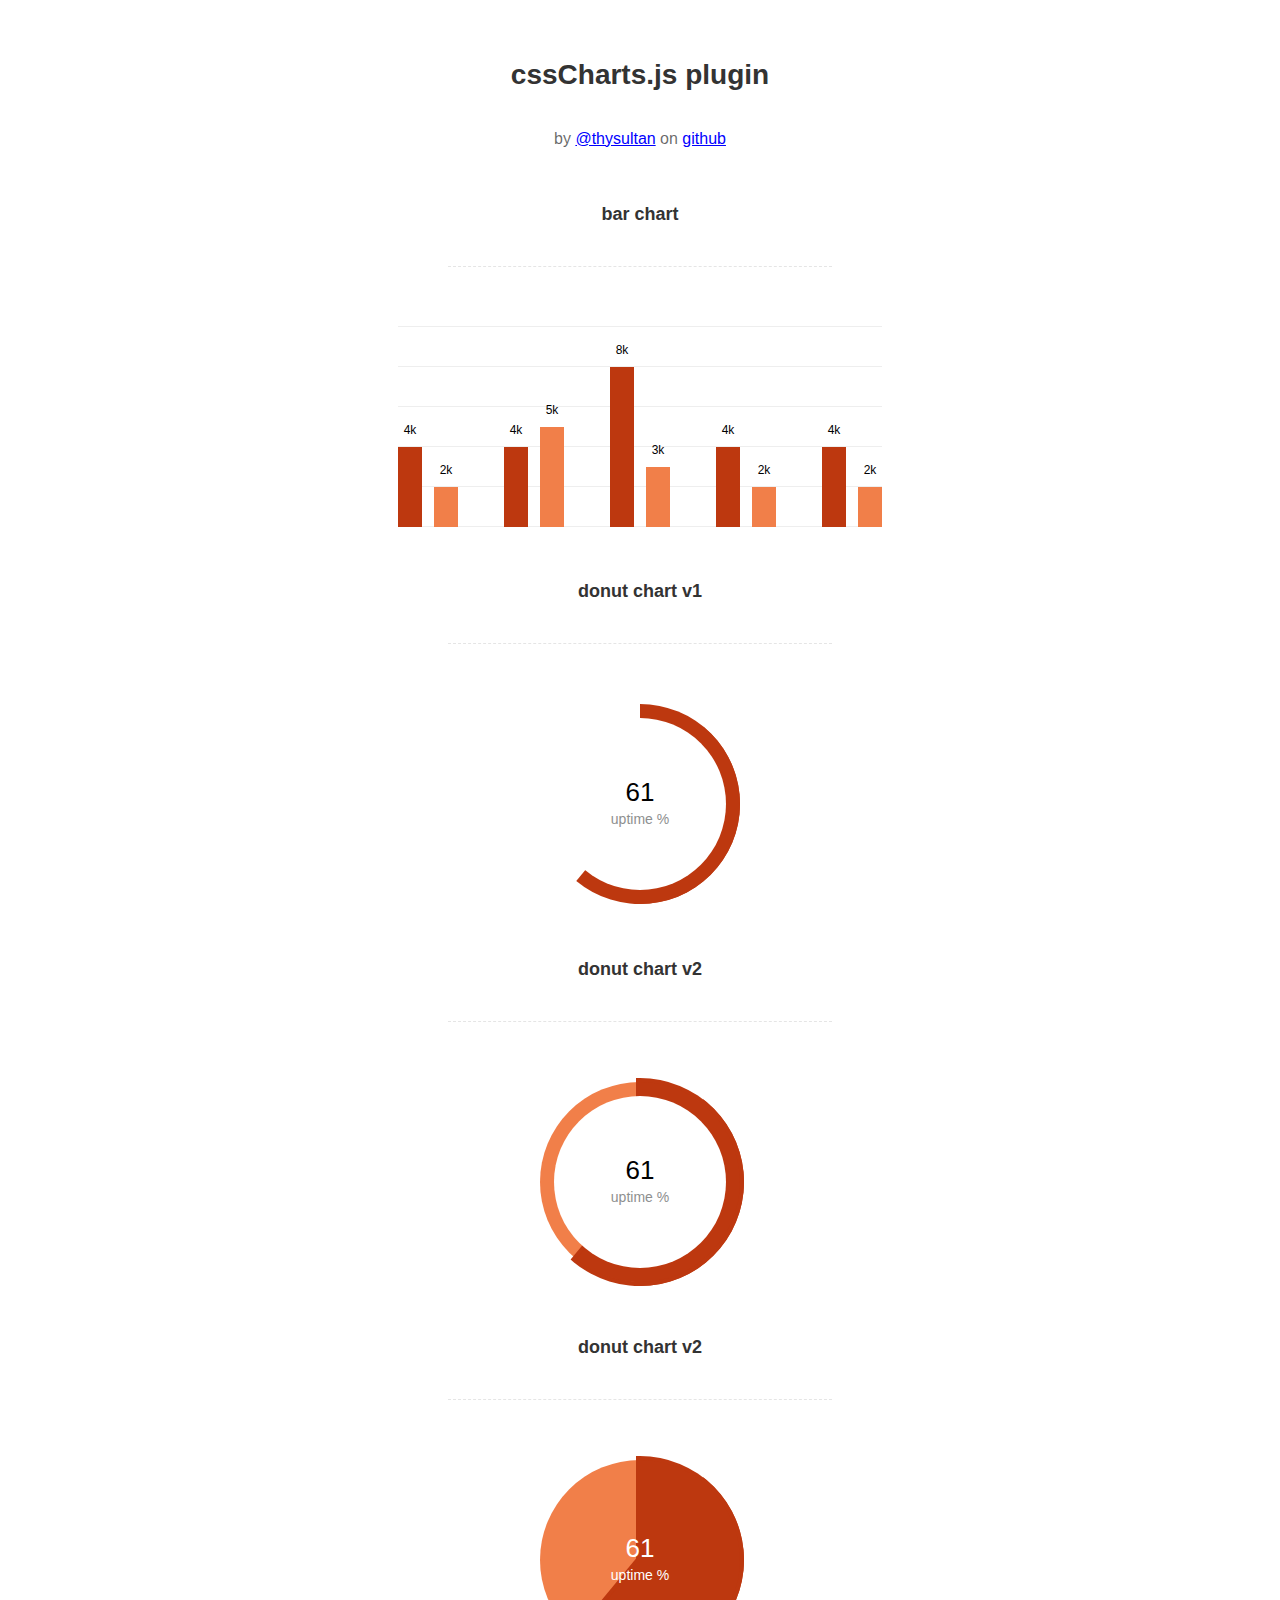
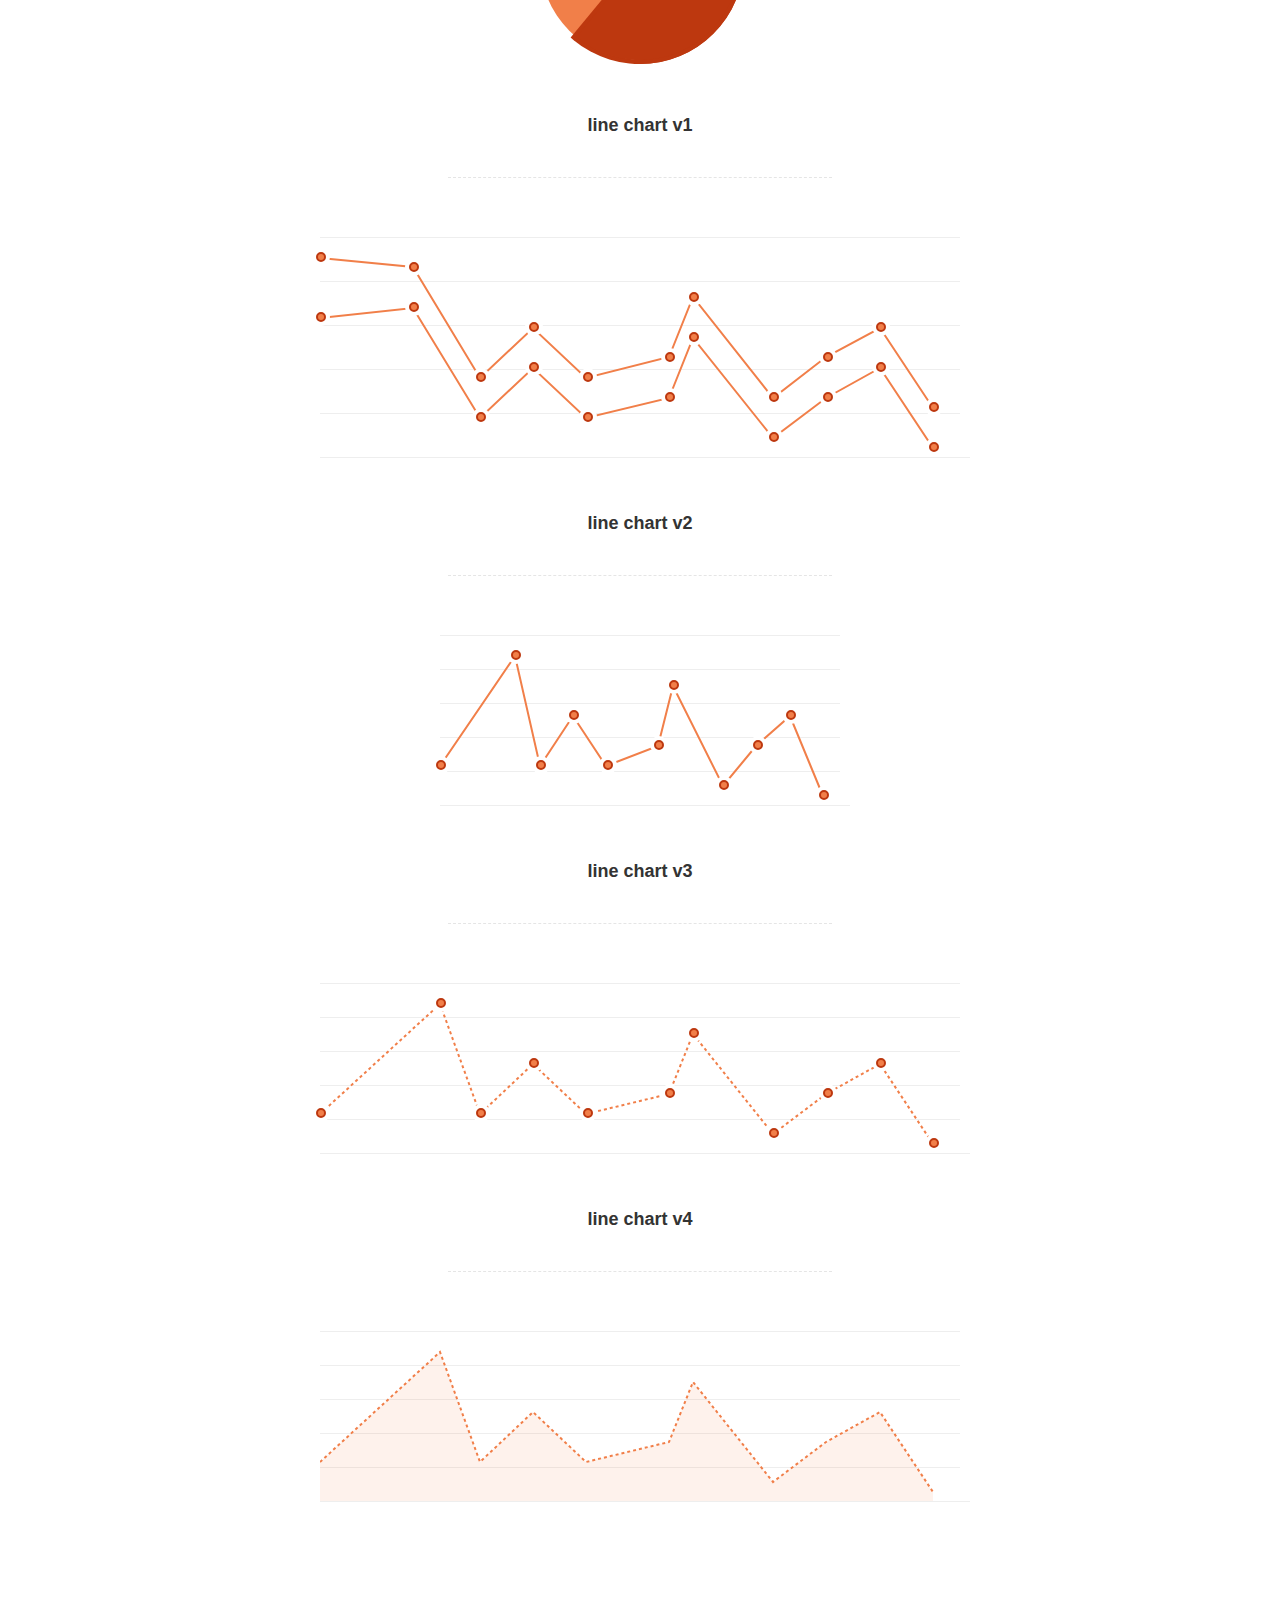
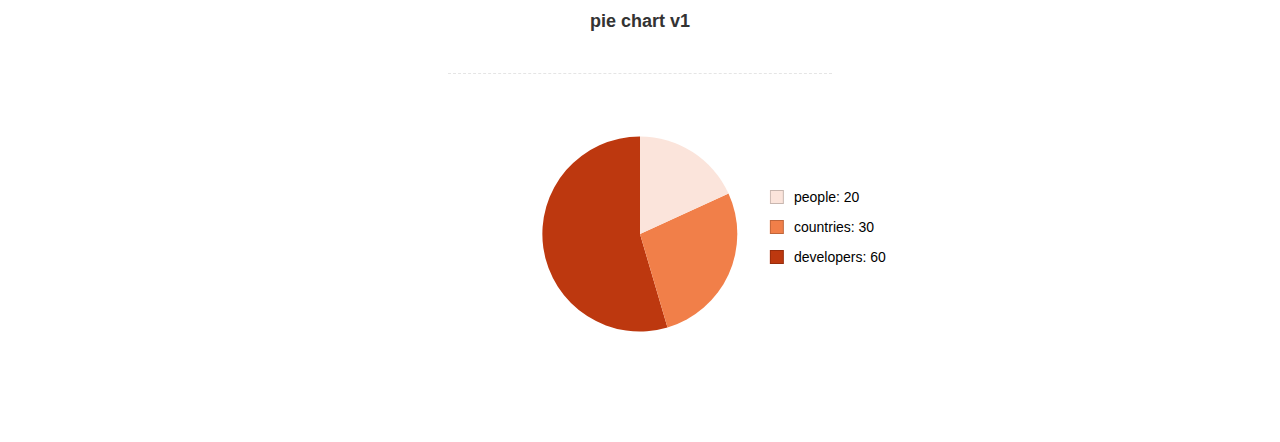
<file: static/js/Lightweight-Chart/index.html>
<!doctype html>
<html>
    <head>
        <meta charset="utf-8">
        <meta name="description" content="A jquery plugin to create simple donut, bar or line charts with dom nodes, style with css.">
        <meta name="viewport" content="width=device-width, initial-scale=1">
        <title>cssCharts.js - jquery css charts</title>
        <script src="https://ajax.googleapis.com/ajax/libs/jquery/2.1.3/jquery.min.js"></script>

        <link rel="stylesheet" href="cssCharts.css">
        <script src="jquery.chart.js"></script>

        <style>
          /* page specific styles*/
          h1{text-align:center;font-family:sans-serif;font-size:28px;color:#333;padding:40px 0 0 0;}
          h2{text-align:center;font-family:sans-serif;font-size:18px;color:#333;padding:40px 0 0 0;}
          hr{width:60%;height:1px;background:none;border:none;border-bottom:1px dashed rgba(0,0,0,0.1);outline:none;margin:40px auto 60px auto;}

          .desc p{text-align:center;font-size:16px;color:rgba(0,0,0,0.6);padding:20px 0 0 0;font-family:sans-serif;}
          .desc a{color:blue;}
          .wrap{margin:0 auto;width:640px;padding-bottom:100px;}
          #line{width:400px;}
          /* page specific styles*/
        </style>
    </head>
    <body>
      <div class="wrap">

        <div class="desc">
          <h1>cssCharts.js plugin</h1><p>by
          <a href="http://twitter.com/thysultan">@thysultan</a> on
          <a href="https://github.com/sultantarimo/cssCharts.js">github</a>
        </p>
        </div>

        <h2>bar chart</h2>
        <hr>

        <div class="chart">
            <ul class="bar-chart" data-bars="[4,2],[4,5],[8,3],[4,2],[4,2]" data-max="10" data-unit="k" data-width="24"></ul>
        </div>
        <!-- data max is the 100% point of the graph -->
        <!-- set data-grid to 0 for no grid -->
        <!-- data-width is the individual bars width -->

        <h2>donut chart v1</h2>
        <hr>

        <div class="chart">
          <div class="donut-chart" data-percent="0.61" data-title="uptime %"></div>
        </div>

        <h2>donut chart v2</h2>
        <hr>

        <div class="chart">
          <div class="donut-chart fill" data-percent="0.61" data-title="uptime %"></div>
        </div>

        <h2>donut chart v2</h2>
        <hr>

        <div class="chart">
          <div class="donut-chart pie-chart fill" data-percent="0.61" data-title="uptime %"></div>
        </div>
        <!-- pie-chart class for pie chart -->
        <!-- fill class for default donut fill enabled-->

        <h2>line chart v1</h2>
        <hr>

        <div class="chart">
          <ul data-cord="[[0,70,120,160,200,262,280,340,380,420,460],[140,150,40,90,40,60,120,20,60,90,10]],[[0,70,120,160,200,262,280,340,380,420,460],[200,190,80,130,80,100,160,60,100,130,50]]"  class="line-chart"></ul>
        </div>
        <!-- multiple graphs [[x cords],[y cords]] [[x cords],[y cords]] -->

        <h2>line chart v2</h2>
        <hr>

        <div class="chart" id="line">
          <ul data-cord="[0,90,120,160,200,262,280,340,380,420,460],[40,150,40,90,40,60,120,20,60,90,10]" class="line-chart"></ul>
        </div>

        <h2>line chart v3</h2>
        <hr>

        <div class="chart dotted">
          <ul data-cord="[0,90,120,160,200,262,280,340,380,420,460],[40,150,40,90,40,60,120,20,60,90,10]" class="line-chart"></ul>
        </div>

        <h2>line chart v4</h2>
        <hr>

        <div class="chart dotted">
          <ul data-cord="[0,90,120,160,200,262,280,340,380,420,460],[40,150,40,90,40,60,120,20,60,90,10]" data-fill="1" class="line-chart no-points"></ul>
        </div>
        <!-- single graph [x cords],[y cords] -->


        <br><br><br>
        <h2>pie chart v1</h2>
        <hr>

        <div class="chart">
          <div class="pie-thychart" data-set='[["people", 20], ["countries",30], ["developers",60]]' data-colors="#FBE4DB,#F17F49,#BD380F"></div>
        </div>

      </div>

      <script>
        $(function() {
            $('.bar-chart').cssCharts({type:"bar"});
            $('.donut-chart').cssCharts({type:"donut"}).trigger('show-donut-chart');
            $('.line-chart').cssCharts({type:"line"});

            $('.pie-thychart').cssCharts({type:"pie"});
        });
      </script>
    </body>
</html>
</file>
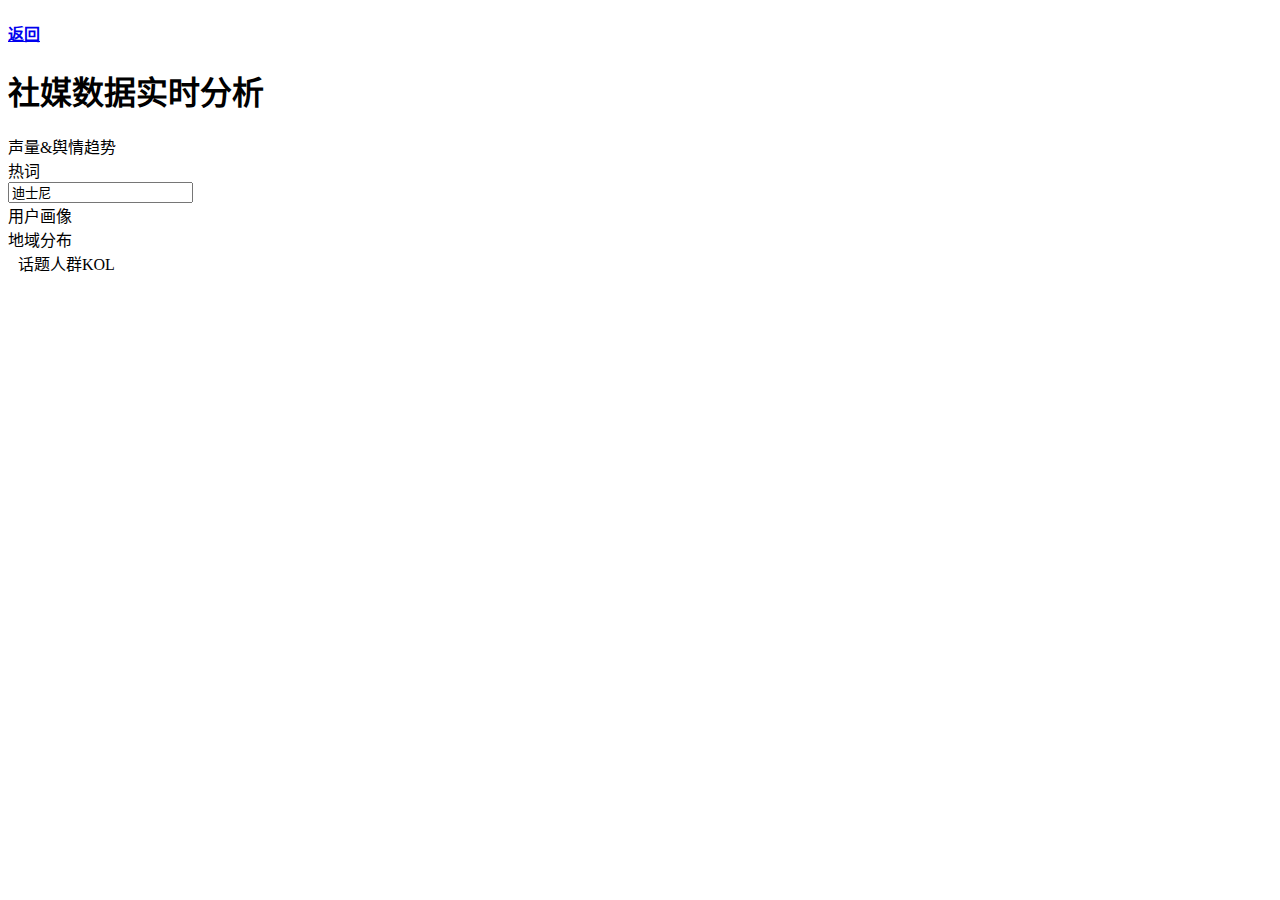
<file: eduOpinion/templates/data.html>
<!DOCTYPE html>
<html lang="zh-CN">
<head>
    <meta charset="utf-8">
    <meta http-equiv="X-UA-Compatible" content="IE=edge">
    <meta name="viewport" content="width=device-width, initial-scale=1">
    <title>社媒数据实时分析</title>

        <link rel="shortcut icon" href="//static.datastory.com.cn/business/cube/assets/images/ds.ico?max_age=600">
        <link rel="Bookmark" href="//static.datastory.com.cn/business/cube/assets/images/ds.ico?max_age=600">

    <link rel="stylesheet" type="text/css" href="//static.datastory.com.cn/business/cube/assets/css/bootstrap.min.css?max_age=999999">
    <link rel="stylesheet" type="text/css" href="//static.datastory.com.cn/business/cube/build/board.css?max_age=600">
</head>
<body>
<div class="container-fluid V-container">
    <div class="row V-header">
        <div class="col-xs-12">
            <h4><a href="{% url 'home' %}" class="pull-left btn btn-link"><i class="fa fa-reply-all"></i> 返回</a></h4>
            <h1>社媒数据实时分析</h1>
        </div>
    </div>
    <div class="row V-row-1">
        <div class="col-xs-12">
            <div class="M-panel M-panel-1">
                <div class="panel-head">
                    <span class="title">声量&舆情趋势</span>
                </div>
                <div class="panel-body">
                    <div class="M-chart-cnt chart-yuqin" id="j-chart-trend">
                    </div>
                </div>
            </div>
        </div>
    </div>
    <div class="row V-row-2">
        <div class="col-xs-3" style="padding-right: 10px;width: 24%;">
            <div class="M-panel M-panel-2">
                <div class="panel-head">
                    <span class="title">热词</span>
                </div>
                <div class="panel-body">
                    <div class="M-chart-cnt" id="j-chart-hot-word">
                    </div>
                </div>
            </div>
        </div>

        <div class="col-xs-6" style="padding: 0 0;width: 54%;">
            <div class="row">
                <div class="col-xs-12">
                    <div class="M-input-search">


                                <input type="text" data-user="10872" data-content="10871" class="form-control M-input-search input" id="j-input-search" value="迪士尼">



                        <span class="btn-search" id="j-btn-search"></span>
                    </div>
                </div>
            </div>
            <div class="row V-center-zone">
                <div class="col-xs-7" style="padding-right: 10px;">
                    <div class="M-panel M-panel-3">
                        <div class="panel-head">
                            <span class="title">用户画像</span>
                        </div>
                        <div class="panel-body">
                            <div class="M-chart-cnt" id="j-chart-persona">
                            </div>
                        </div>
                    </div>
                </div>
                <div class="col-xs-5" style="padding-left: 0;">
                    <div class="M-panel M-panel-4">
                        <div class="panel-head">
                            <span class="title">地域分布</span>
                        </div>
                        <div class="panel-body">
                            <div class="M-chart-cnt" id="j-chart-map">
                            </div>
                        </div>
                    </div>
                </div>
            </div>
        </div>
        <div class="col-xs-3" style="padding-left: 10px;width: 22%;">
            <div class="M-panel M-panel-5">
                <div class="panel-head">
                    <span class="title">话题人群KOL</span>
                </div>
                <div class="panel-body">
                    <div class="M-chart-cnt V-chart-kol" id="j-chart-kol">
                    </div>
                </div>
            </div>
        </div>
    </div>
</div>

<!--footed-->




<script type="text/javascript" src="//static.datastory.com.cn/business/cube/assets/js/jquery-2.1.4.min.js?max_age=999999"></script>
<!--[if lte IE 9]>
<script type="text/javascript" src="//static.datastory.com.cn/business/cube/js/libs/placeholder.min.js?max_age=999999"></script>
<![endif]-->

<script id="DS_PRE_JS" type="text/javascript" src="//tongji.datastory.com.cn/resources/javascripts/pre-ds-min.js?dsTid=76548d07-00d8-4bcb-85b8-f9e0967944ea"></script>

<script>
setTimeout(function(){
    var _hmt = _hmt || [];
    (function() {
        var hm = document.createElement("script");
        hm.src = "//hm.baidu.com/hm.js?60d8dd1e2b89918832417d95d185b163";
        var s = document.getElementsByTagName("script")[0];
        s.parentNode.insertBefore(hm, s);
    })();
},0)
</script>

<script src="//static.datastory.com.cn/business/cube/build/board.js?max_age=600"></script>
</body>
</html>
</file>
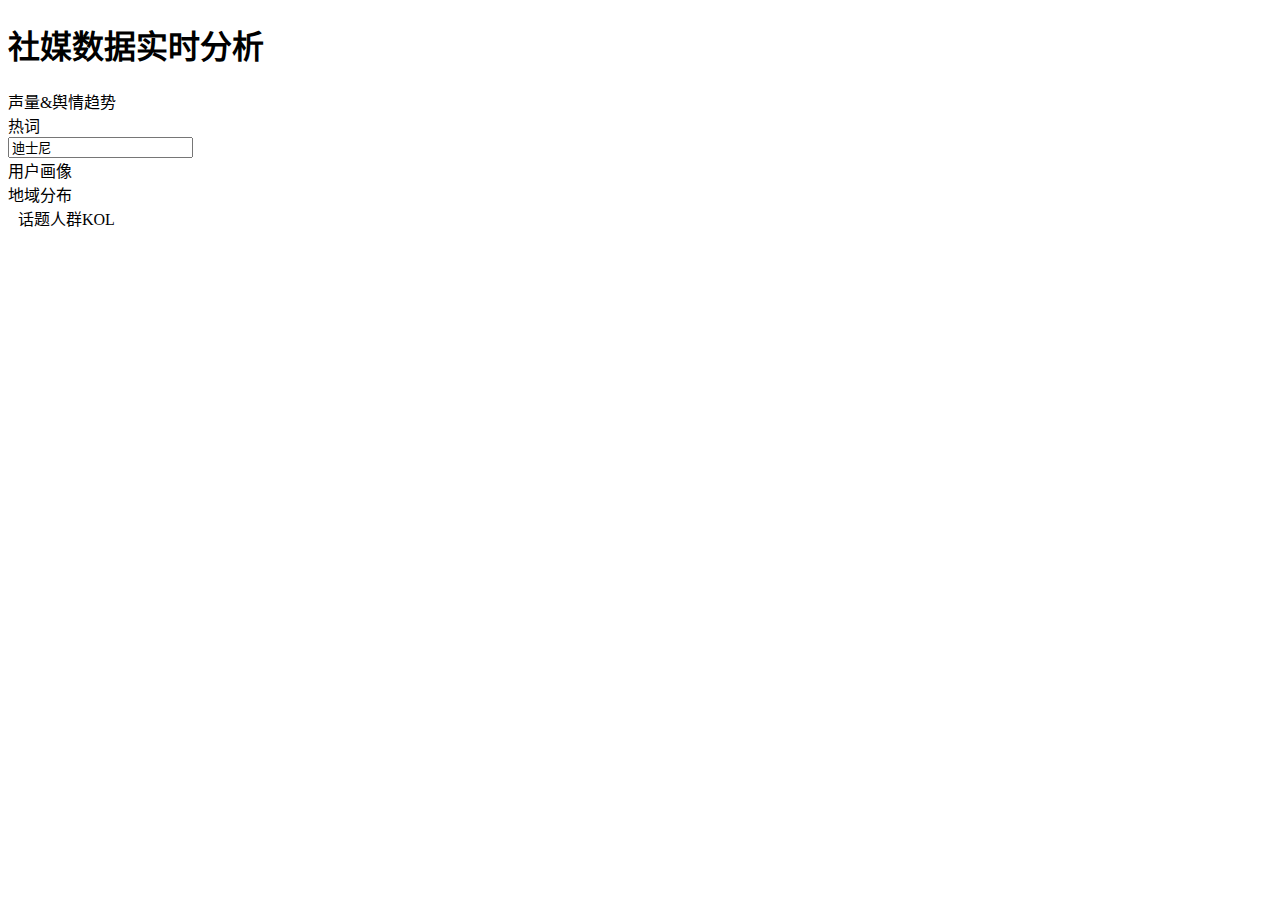
<file: eduOpinion/templates/home_bac.html>
<!DOCTYPE html>
<html lang="zh-CN">
<head>
    <meta charset="utf-8">
    <meta http-equiv="X-UA-Compatible" content="IE=edge">
    <meta name="viewport" content="width=device-width, initial-scale=1">
    <title>社媒数据实时分析</title>

        <link rel="shortcut icon" href="//static.datastory.com.cn/business/cube/assets/images/ds.ico?max_age=600">
        <link rel="Bookmark" href="//static.datastory.com.cn/business/cube/assets/images/ds.ico?max_age=600">

    <link rel="stylesheet" type="text/css" href="//static.datastory.com.cn/business/cube/assets/css/bootstrap.min.css?max_age=999999">
    <link rel="stylesheet" type="text/css" href="//static.datastory.com.cn/business/cube/build/board.css?max_age=600">
</head>
<body>
<div class="container-fluid V-container">
    <div class="row V-header">
        <div class="col-xs-12">
            <h1>社媒数据实时分析</h1>
        </div>
    </div>
    <div class="row V-row-1">
        <div class="col-xs-12">
            <div class="M-panel M-panel-1">
                <div class="panel-head">
                    <span class="title">声量&舆情趋势</span>
                </div>
                <div class="panel-body">
                    <div class="M-chart-cnt chart-yuqin" id="j-chart-trend">
                    </div>
                </div>
            </div>
        </div>
    </div>
    <div class="row V-row-2">
        <div class="col-xs-3" style="padding-right: 10px;width: 24%;">
            <div class="M-panel M-panel-2">
                <div class="panel-head">
                    <span class="title">热词</span>
                </div>
                <div class="panel-body">
                    <div class="M-chart-cnt" id="j-chart-hot-word">
                    </div>
                </div>
            </div>
        </div>

        <div class="col-xs-6" style="padding: 0 0;width: 54%;">
            <div class="row">
                <div class="col-xs-12">
                    <div class="M-input-search">


                                <input type="text" data-user="10872" data-content="10871" class="form-control M-input-search input" id="j-input-search" value="迪士尼">



                        <span class="btn-search" id="j-btn-search"></span>
                    </div>
                </div>
            </div>
            <div class="row V-center-zone">
                <div class="col-xs-7" style="padding-right: 10px;">
                    <div class="M-panel M-panel-3">
                        <div class="panel-head">
                            <span class="title">用户画像</span>
                        </div>
                        <div class="panel-body">
                            <div class="M-chart-cnt" id="j-chart-persona">
                            </div>
                        </div>
                    </div>
                </div>
                <div class="col-xs-5" style="padding-left: 0;">
                    <div class="M-panel M-panel-4">
                        <div class="panel-head">
                            <span class="title">地域分布</span>
                        </div>
                        <div class="panel-body">
                            <div class="M-chart-cnt" id="j-chart-map">
                            </div>
                        </div>
                    </div>
                </div>
            </div>
        </div>
        <div class="col-xs-3" style="padding-left: 10px;width: 22%;">
            <div class="M-panel M-panel-5">
                <div class="panel-head">
                    <span class="title">话题人群KOL</span>
                </div>
                <div class="panel-body">
                    <div class="M-chart-cnt V-chart-kol" id="j-chart-kol">
                    </div>
                </div>
            </div>
        </div>
    </div>
</div>

<!--footed-->




<script type="text/javascript" src="//static.datastory.com.cn/business/cube/assets/js/jquery-2.1.4.min.js?max_age=999999"></script>
<!--[if lte IE 9]>
<script type="text/javascript" src="//static.datastory.com.cn/business/cube/js/libs/placeholder.min.js?max_age=999999"></script>
<![endif]-->

<script id="DS_PRE_JS" type="text/javascript" src="//tongji.datastory.com.cn/resources/javascripts/pre-ds-min.js?dsTid=76548d07-00d8-4bcb-85b8-f9e0967944ea"></script>

<script>
setTimeout(function(){
    var _hmt = _hmt || [];
    (function() {
        var hm = document.createElement("script");
        hm.src = "//hm.baidu.com/hm.js?60d8dd1e2b89918832417d95d185b163";
        var s = document.getElementsByTagName("script")[0];
        s.parentNode.insertBefore(hm, s);
    })();
},0)
</script>

<script src="//static.datastory.com.cn/business/cube/build/board.js?max_age=600"></script>
</body>
</html>
</file>
<file: static/js/Lightweight-Chart/cssCharts.css>
/*
 * cssCharts v0.3.0
 * jquery plugin to create donut and bar charts with css
 * https://github.com/sultantarimo
 *
 * (c)2015 Sultan Tarimo - sultantarimo@me.com
 * Released under the MIT license
 */
.chart *, .chart{-moz-box-sizing:border-box;-webkit-box-sizing:border-box;box-sizing:border-box;margin:0;padding:0;}
.chart{
  width:auto;
  display:block;
  position:relative;
  font-family:sans-serif;
  font-size:14px;
  margin: 0 auto;
}

/* bar chart */

.chart.bar{height:200px;}
.bar-chart{
  display: table;
  table-layout: fixed;
  width: auto;
  height: 100%;
  margin: 0 auto;
  z-index:20;
  position:absolute;
  left:0px;
}

.bar-chart ul{
  margin-left: 34px;
  float: left;
  display: block;
  height:100%;
}

.bar-chart li{
  position: relative;
  display: table-cell;
  vertical-align: bottom;
  height: 100px;
}

.bar-chart span{
  margin: 0 6px;
  display: block;
  background: rgb(241,127,73);
  width: 34px;
  position:relative;

  -webkit-animation: drawBar 0.3s ease-in-out;
  -moz-animation: drawBar 0.3s ease-in-out;
  animation: drawBar 0.3s ease-in-out;

  -webkit-transition: all 100ms ease-in-out;
  -moz-transition: all 100ms ease-in-out;
  transition: all 100ms ease-in-out;
}

.bar-chart li:hover span{
  box-shadow:0 0 0 4px rgb(241,127,73);
  cursor:pointer;
}

.bar-chart li:nth-child(2n+1):hover span{
  box-shadow:0 0 0 4px #bd380f;
}

.bar-chart li:nth-child(2n+1) span{background-color:#bd380f;}
.bar-chart ul:last-of-type li:last-child span{margin-right:0px;}
.bar-chart ul:first-of-type li:first-child span{margin-left:0px;}
.bar-chart ul:last-of-type {margin-right: 0px;}
.bar-chart ul:first-of-type {margin-left: 0px;}
.bar-chart.left-bar ul:last-of-type {margin-right: 0px;}
.bar-chart.left-bar ul{margin-right: 34px;float:left;margin-left:0px;}

.bar-chart span:before {
  position: absolute;
  bottom: 100%;
  margin-bottom: 10px;
  display: block;
  text-align: center;
  content: attr(title);
  word-wrap: break-word;
  font-size: 12px;
  width: auto;

  left: 50%;

  -webkit-transform: translateX(-50%);
  -moz-transform: translateX(-50%);
  transform: translateX(-50%);
}

.bar-chart li span:before {
  -webkit-transition: all 100ms ease-in-out;
  -moz-transition: all 100ms ease-in-out;
  transition: all 100ms ease-in-out;
}

@-webkit-keyframes drawBar {0% {height: 0;}}
@-moz-keyframes drawBar {0% {height: 0;}}
@keyframes drawBar {0% {height: 0;}}

/* donut chart */

.chart.donut{
  width:200px;
  height:200px;
}

.donut-chart{
  width:100%;height:100%;
  position:relative;

  -webkit-border-radius:50%;
  -moz-border-radius:50%;
  border-radius:50%;
}

.donut-chart.fill{
  background:rgb(241,127,73);
}

.donut-chart:after{
  content:"";
  position: absolute;
  width: 86%;
  height: 86%;
  background: #FFF;
  left: 50%;
  top: 50%;
  z-index: 400;
  margin: 0 auto;
  pointer-events: none;

  -webkit-border-radius: 100%;
  -moz-border-radius: 100%;
  border-radius: 100%;

  -webkit-transform: translateX(-50%) translateY(-50%);
  -moz-transform: translateX(-50%) translateY(-50%);
  transform: translateX(-50%) translateY(-50%);
}

.donut-chart h2{
  text-align:center;
  position: absolute;
  line-height: 140%;
  width: 100%;
  margin-top:-30px;
  top:50%;
  z-index:500;
  pointer-events: none;

  font-size:26px;
  font-weight:400;
  color:rgb(0,0,0);
}

.donut-chart h2 span{
  display:block;
  width:100%;
  font-size:14px;
  color:rgb(142,143,143);
  margin-top:-10px;
}

.donut-chart .spinner{
  z-index: 200;
  border-right: none;

  -webkit-border-radius: 100% 0 0 100% / 50% 0 0 50%;
  -moz-border-radius: 100% 0 0 100% / 50% 0 0 50%;
  border-radius: 100% 0 0 100% / 50% 0 0 50%;

  -webkit-transform: rotate(0deg);
  -moz-transform: rotate(0deg);
  transform: rotate(0deg);

  -webkit-animation: rotateDonut 0.3s ease-in-out;
  -moz-animation: rotateDonut 0.3s ease-in-out;
  animation: rotateDonut 0.3s ease-in-out;

  -webkit-transition: all 160ms ease-in-out;
  -moz-transition: all 160ms ease-in-out;
  transition: all 160ms ease-in-out;
}

.spinner ~ .pie{
  pointer-events: none;
}

.donut-chart.fill .pie,
.pie-chart .pie{
  -webkit-box-shadow: 0 0 0 4px #bd380f;
  -moz-box-shadow: 0 0 0 4px #bd380f;
  box-shadow: 0 0 0 4px #bd380f;
}

@-webkit-keyframes rotateDonut {0% {transform: rotate(0deg);}}
@-moz-keyframes rotateDonut {0% {transform: rotate(0deg);}}
@keyframes rotateDonut {0% {transform: rotate(0deg);}}

.donut-chart .spinner.temp{display:none;}

.donut-chart .pie{
  width: 50%;
  height: 100%;
  position: absolute;
  background: #bd380f;

  -webkit-transform-origin: 100% 50%;
  -moz-transform-origin: 100% 50%;
  transform-origin: 100% 50%;
}

.donut-chart .mask{
  background:rgb(248,248,248);
  z-index: 400;
  margin-left: -1px;
}

.pie-chart:after{
  display:none;
}
.chart.donut .pie-chart h2,
.chart.donut .pie-chart h2 span{color:#FFF;}

/* pie chart */
.chart.pie svg{width:100%;height:100%;}

.chart.pie {
  width: 200px;
  height: 200px;
}

.chart.pie svg text{
  text-anchor: middle;
  fill:white;
  stroke-width:0;
  transform:translate(120,-80);
}
.chart.pie svg path:hover{
  stroke-width:10px;
}

.charts-tip{
  display:block;
  position: absolute;
  font-size: 16px;
  color: #FFF;
  background: rgba(0,0,0,0.8);
  pointer-events: none;
  font-family:sans-serif;
  padding:6px 12px;
  z-index:100;
  width:auto;

  -webkit-border-radius:4px;
  -moz-border-radius:4px;
  border-radius:4px;
}

.chart.pie .pie-legend{
  position:absolute;
  top:50%;
  right:0;
  margin-right:-30px;
  transform:translateX(100%) translateY(-50%);
}

.chart.pie .pie-legend li{
  display:block;
  margin-bottom:14px;
  clear:both;
}

.chart.pie .pie-legend li i{
  top:1px;
  position:relative;
  display:block;
  float:left;
  width:14px;
  height:14px;
  background:#DDD;
  margin-right:10px;

  box-shadow:inset 0 0 0 1px rgba(0,0,0,0.2);
}

.chart.pie .pie-legend li p{clear:both;display:inline;}

/* pie chart */

/* line chart */

.chart.line{width:auto;height:auto;margin:0 auto;position:relative;}
.chart .line-chart{
  min-width:100px;
  min-height:100px;
  width:100%;
  height:100%;
  margin:0px auto;
  display:block;
  position:relative;
  z-index:20;
}

/* line chart borders and grids */
.line-chart:after{
  content:"";
  display:block;
  position:absolute;
  left:0px;bottom:0px;
  height:1px;width:100%;
  background:rgb(238,238,238);
  padding-right:10px;
}

.chart .grid{
  width:100%;
  height:100%;
  position:absolute;
  left:0px;
  bottom:0px;
}
.chart hr{
  position:absolute;
  left:0px;
  bottom:0px;
  width:100%;
  height:1px;
  outline:none;
  border:none;
  background:rgb(238,238,238);
}

.chart hr:before{
  position:absolute;
  right:100%;
  top:0px;
  margin-right:20px;
  color:rgba(0,0,0,0.4);
  font-size:12px;
  content:attr(data-y);
  text-align:right;

  -webkit-transform:translateX(-50%) translateY(-50%);
  -moz-transform:translateX(-50%) translateY(-50%);
  transform:translateX(-50%) translateY(-50%);
}
/* line chart borders and grids */

/* line chart line */
.line-chart li{
  display:block;height:1px;
  float:left;position:relative;
  position:absolute;
}

/* line chart points tooltip */
.line-chart li a:hover:before,
.line-chart li a:hover:after{display:block;z-index:10;}
.line-chart li a:before{
  content:attr(data-y);
  cursor:pointer;
  display:none;
  position:absolute;
  font-size:14px;
  color:#FFF;
  bottom:100%;
  left:50%;
  margin-bottom:-4px;
  text-align:center;
  width:40px;
  background:rgba(0,0,0,0.8);
  padding:8px;
  z-index:40;

  -webkit-transform:translateX(-50%);
  -moz-transform:translateX(-50%);
  transform:translateX(-50%);

  -webkit-border-radius:3px;
  -moz-border-radius:3px;
  border-radius:3px;
}

.line-chart li a:after{
  z-index:50;
  content:"";
  width: 0;
  height: 0;
  display:none;
  position:absolute;
  bottom:100%;
  left:50%;
  margin-bottom:-16px;

  border:6px solid rgba(0,0,0,0);
  border-top: 6px solid rgba(0,0,0,0.8);

  -webkit-transform:translateX(-50%);
  -moz-transform:translateX(-50%);
  transform:translateX(-50%);
}

.line-chart li a{
  display:block;
  position:absolute;
  cursor:pointer;
  width:40px;
  height:40px;

  left:0px;
  top:0px;
  z-index:30;

  -webkit-transform:translateX(-50%) translateY(-50%);
  -moz-transform:translateX(-50%) translateY(-50%);
  transform:translateX(-50%) translateY(-50%);
}
/* line chart points tooltip */

/* line chart points */

.line-chart li span{
  display:block;height:1px;
  background:rgb(241,127,73);
  float:left;
  position:absolute;
}

.line-chart.no-points li span{
  display:none;
}

.line-chart li span:before{
  content:"";
  position:absolute;
  left:-4px;bottom:-4px;
  width:6px;height:6px;
  display:block;

  -webkt-border-radius:50%;
  -moz-border-radius:50%;
  border-radius:50%;
}

.line-chart li:hover span:before{
  -webkit-transform:scale(1.3);
  -moz-transform:scale(1.3);
  transform:scale(1.3);

  -webkit-transition: all 200ms ease-in-out;
  -moz-transition: all 200ms ease-in-out;
  transition: all 200ms ease-in-out;
}

.line-chart li span:before,
.line-chart li span:after{
  background:rgb(241,127,73);
  border:2px solid #bd380f;

  -webkit-box-shadow:0 0 0 4px #FFF;
  -moz-box-shadow:0 0 0 4px #FFF;
  box-shadow:0 0 0 4px #FFF;
}
/* line chart points */

/* line chart line */
.chart.line svg,
.chart.line > div{
  height: 100%;
  width: 100%;
  position:absolute;
  bottom:0px;
  left:0px;
  opacity:1;

  -webkit-animation: drawLine .3s ease-in-out;
    -moz-animation: drawLine .3s ease-in-out;
    animation: drawLine .3s ease-in-out;
}
.chart.line svg path{
  fill: rgba(241,127,73,0.0);
  stroke: rgb(241,127,73);
  stroke-width: 2px;
}

.chart.line.dotted svg path{
  /*if you want it dashed instead of filled*/
  stroke-dasharray: 3;
}

.chart.line .fill svg path{
  fill: rgba(241,127,73,0.1);
  stroke:none;
  stroke-width:0px;
}

/* line chart animation */
@-webkit-keyframes drawLine {0% {opacity: 0;}}
@-moz-keyframes drawLine {0% {opacity: 0;}}
@keyframes drawLine {0% {opacity: 0;}}

@-webkit-keyframes drawChart {0% {width: 0;}}
@-moz-keyframes drawChart {0% {width: 0;}}
@keyframes drawChart {0% {width: 0;}}
</file>
